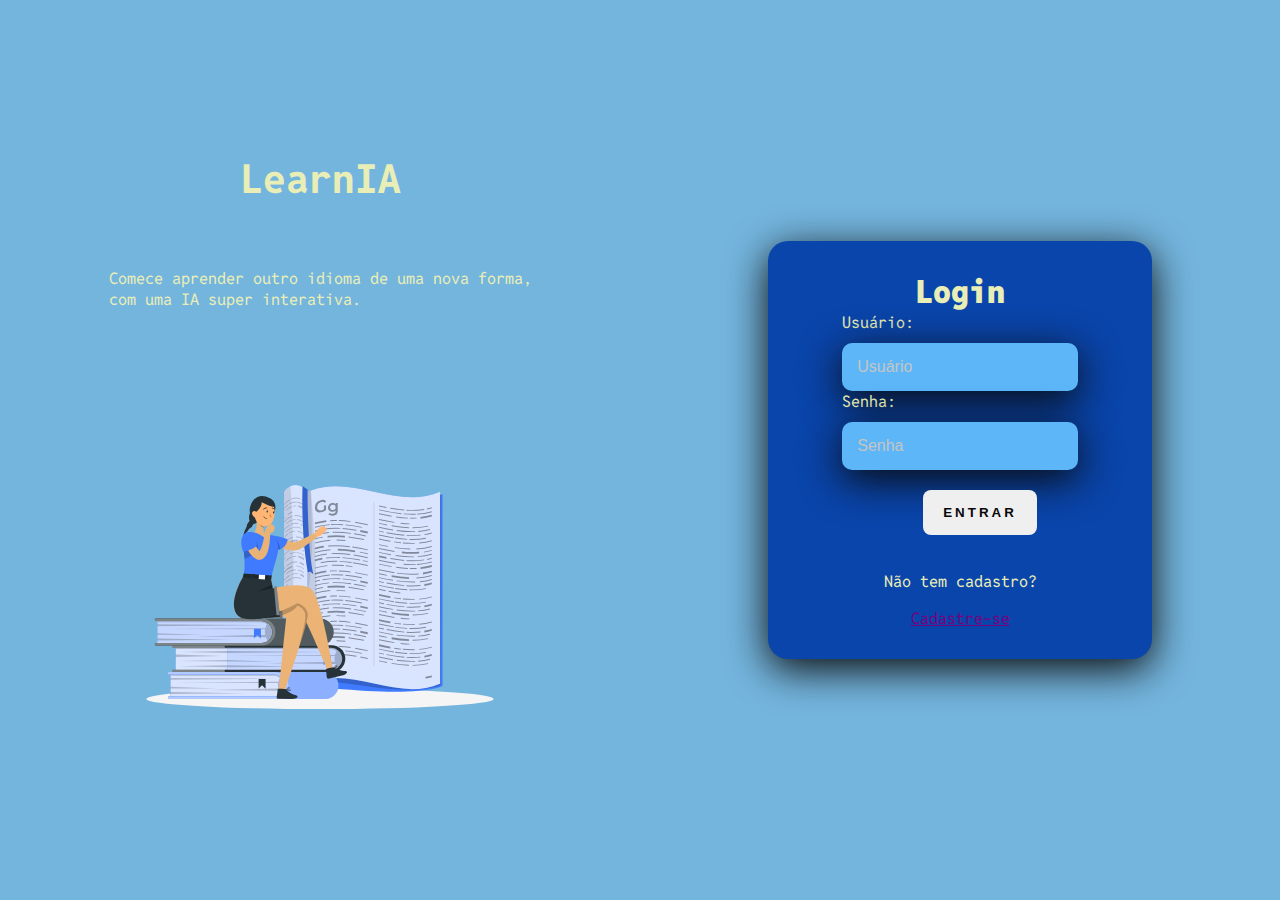
<file: index.html>
<!DOCTYPE html>
<html lang="pt-br">
<head>
    <meta charset="UTF-8">
    <meta name="viewport" content="width=device-width, initial-scale=1.0">
 <link rel="stylesheet" href="style.css">
    <title>LearnIA</title>
</head>
<body>
    <script src="script.js"></script>
 <div class="main-login">
  <div class="left-login">
    <h1>LearnIA</h1>
    <br>
    <P>Comece aprender outro idioma de uma nova forma,<br> com uma IA super interativa. </P>
    <img src="book.svg"  class="left-login-image" alt="Book">
  </div>  
   <div class="right-login">
    <div class="card-login">
        <h1>Login</h1>
      <div class="textfield">
        <label for="usuario">Usuário: </label>
        <input type="text" name="usuario" id="usuario"  placeholder="Usuário">
        <label for="senha">Senha: </label>
        <input type="password" id="senha" name="senha" placeholder="Senha">
      </div>
      <div class="btn-login">
       <input type="submit" value="Entrar" onclick="logar(); return false">
      </div>
      <div class="link-cad"><p>Não tem cadastro?</p>
    </div> 
    <a href="cadastro.html">Cadastre-se</a>
  </div>
 </div>
</div> 
</body>
</html>
</file>
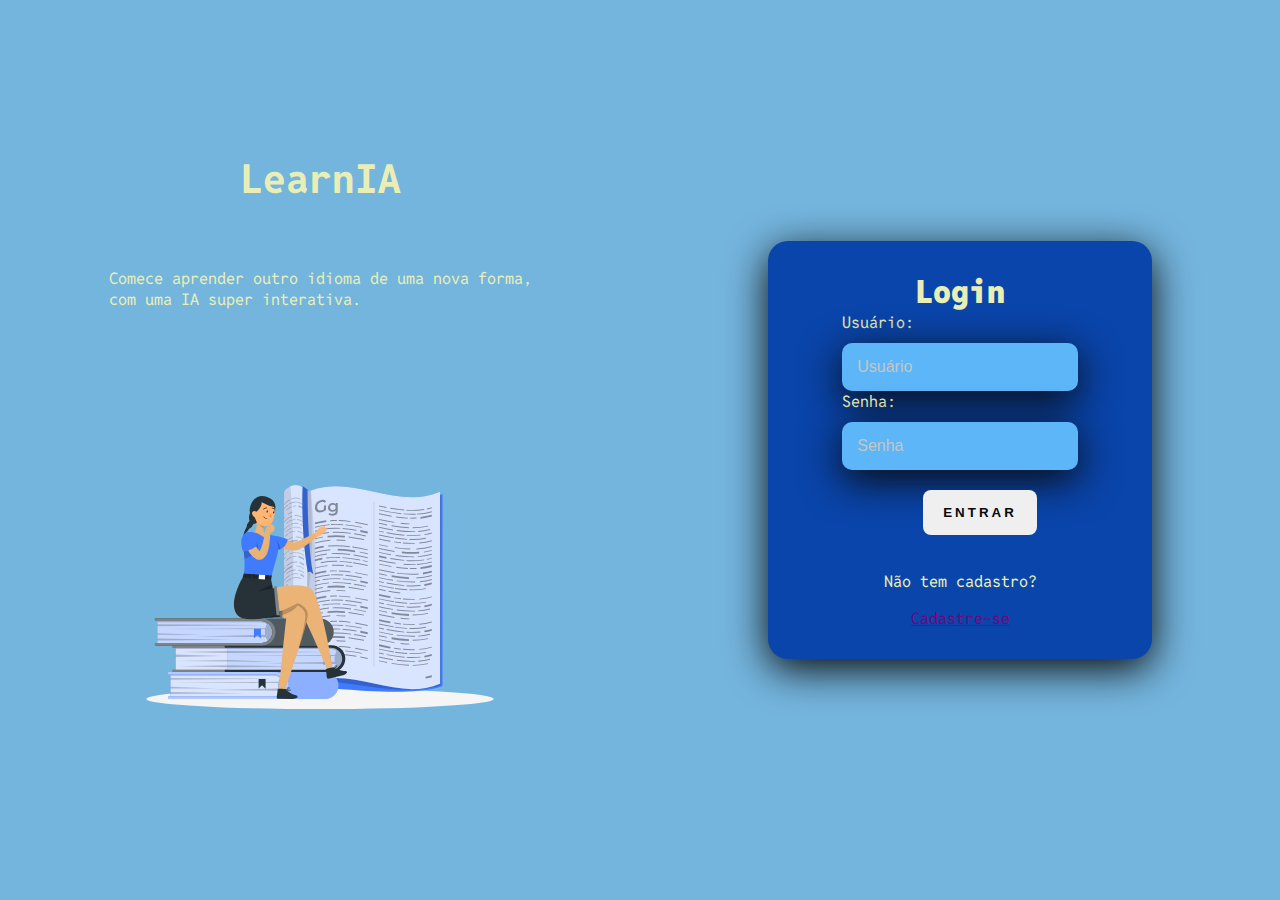
<file: login.html>
<!DOCTYPE html>
<html lang="pt-br">
<head>
    <meta charset="UTF-8">
    <meta name="viewport" content="width=device-width, initial-scale=1.0">
 <link rel="stylesheet" href="style.css">
    <title>LearnIA</title>
</head>
<body>
    <script src="script.js"></script>
 <div class="main-login">
  <div class="left-login">
    <h1>LearnIA</h1>
    <br>
    <P>Comece aprender outro idioma de uma nova forma,<br> com uma IA super interativa. </P>
    <img src="book.svg"  class="left-login-image" alt="Book">
  </div>  
   <div class="right-login">
    <div class="card-login">
        <h1>Login</h1>
      <div class="textfield">
        <label for="usuario">Usuário: </label>
        <input type="text" name="usuario" id="usuario"  placeholder="Usuário">
        <label for="senha">Senha: </label>
        <input type="password" id="senha" name="senha" placeholder="Senha">
      </div>
      <div class="btn-login">
       <input type="submit" value="Entrar" onclick="logar(); return false">
      </div>
      <div class="link-cad"><p>Não tem cadastro?</p>
    </div> 
    <a href="cadastro.html">Cadastre-se</a>
  </div>
 </div>
</div> 
</body>
</html>
</file>
<file: style.css>
@import url('https://fonts.googleapis.com/css2?family=Reddit+Mono:wght@200..900&display=swap');
body {
    margin: 0;
    font-family: 'Reddit mono'
}
body * {
    box-sizing: border-box;
}
.main-login{
    width: 100vw;
    height: 100vh;
    background: #037ac48d;
    display: flex;  
    justify-content: center;
    align-items: center;
}

.left-login{
    width: 50vw;
    height: 100vh;
    display: flex;  
    justify-content: center;
    align-items: center;
    flex-direction: column;
}
.left-login > h1{
    font-size: 40px;
    color: #e8eeb6;
}

.left-login > h3{
    color: #e8eeb6;

}

.left-login > p{
    color: #e8eeb6;
}

.left-login-image{
    width: 35vw;
}

.right-login{
    width: 50vw;
    height: 100vh;
    display: flex;  
    justify-content: center;
    align-items: center;

}
.card-login{
    width: 60%;
    display: flex;  
    justify-content: center;
    align-items: center;
    flex-direction: column;
    padding: 30px 35px;
    background: #0a45ab;
    border-radius: 20px;
    box-shadow: 0px 10px 40px #090909 ;
}
.card-login > h1 {
    color: #e8eeb6;
    font-weight: 900 ;
    margin: 0;
}
.textfield{
    width: 75%;
    display: flex;
    flex-direction: column;
    align-items: flex-start;
    justify-content: center;
}
.textfield > input{
    width: 100%;
    border: none;
    border-radius: 10px;
    padding: 15px;
    background: #5cb6f7;
    color: #e8eeb6;
    font-size: 12pt;
    box-shadow: 0px 10px 40px #090909;
    outline: none;
    box-sizing: border-box;
}

.textfield > label {
    color: #e8eeb6;
    margin-bottom: 10px;

}

.textfield > input::placeholder{
    color: #c5c5c5;
}
.btn-login > input[type="submit"]{
    width: 100%;
    padding: 15px 0px;
    margin: 20px;
    border: none;
    outline: none;
    border-radius: 8px;
    text-transform: uppercase;
    font-weight: 800;
    letter-spacing: 3px;
    color: #090909;
    cursor: pointer;
}

.link-cad > p{
    color: #e8eeb6;
 }
.link-cad > a{
    color: #e6ff07;
}
a{
    color: #74047e;
}
@media only screen and (max-width: 600px){
    .card-login{
       width: 85%;
    }}

@media only screen and (max-width: 600px){
    .main-login{
        flex-direction: column;
    }
    .left-login > h1{
        display:none;
    }
    .left-login{
        width: 100%;
        height: auto;
    }
    .right-login{
        width: 100%;
        height: auto;
    }
    .left-login-image{
        width: 50vw;
    }
    .card-login{
        width: 90%;
    }
}
</file>
